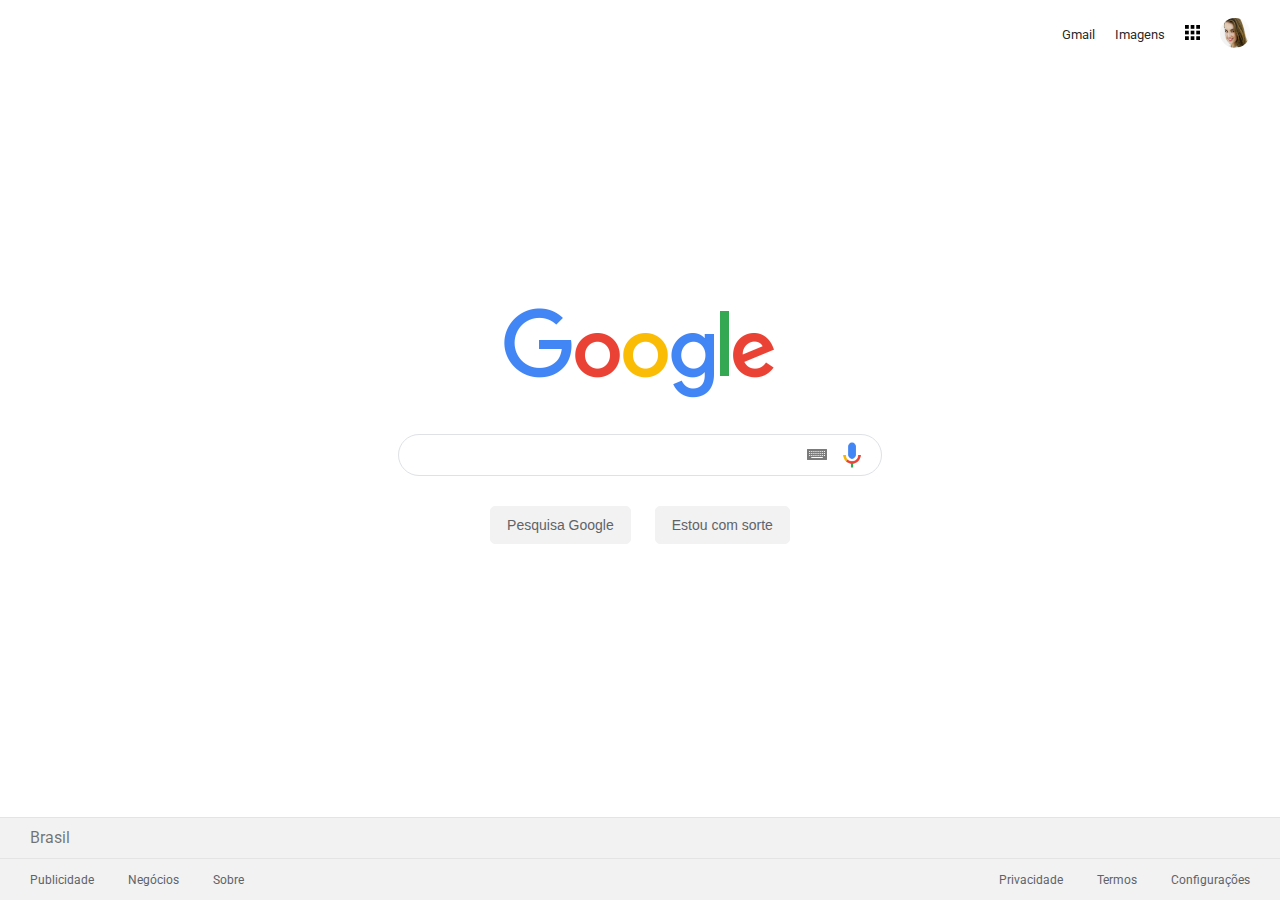
<file: exercicios/clone_do_google/index.html>
<!DOCTYPE html>
<html>
<head>
	<meta charset="utf-8">
	    <meta name="viewport" content="width=device-width,initial-scale=1.0">
    <title>Google Home Page</title>
    <link href="https://fonts.googleapis.com/css?family=Roboto" rel="stylesheet" />
    <link rel="stylesheet" href="style.css" />
</head>
<body>
<header>
	<div class="container_header">
		<a href="">Gmail</a>
	</div>
	<div class="container_header">
		<a href="">Imagens</a>
	</div>
	<div class="container_header">
		<a href="">
			<img src="images/menu.png"width="15" height="15">
		</a>
	</div>
	<div class="container_header">
		<a href="">
			<img id="logo" src="images/foto.jpg" width="30px" height="30px">
		</a>
	</div>
</header>

    <section>
        <div class="wrap">
            <div class="logo">
                <img src="images/logo.png" height="92" alt="">
            </div>
            <div class="input">
                <input type="text" />
                <div class="access">
                    <img src="images/keyboard.png" alt="" width="20" />
                    <img src="images/mic.png" alt="" height="30px" />
                </div>
            </div>
            <div class="btn">
                <button>Pesquisa Google</button>
                <button>Estou com sorte</button>
            </div>

        </div>
    </section>

    <footer>
        <div class="footer-header">
            <span>Brasil</span>
        </div>
        <div class="footer-settings">
            <span class="span-left">
                <a href="">Publicidade</a>
                <a href="">Negócios</a>
                <a href="">Sobre</a>
            </span>
            <span class="span-right">
                <a href="">Privacidade</a>
                <a href="">Termos</a>
                <a href="">Configurações</a>
            </span>
        </div>
    </footer>
</body>
</html>
</file>
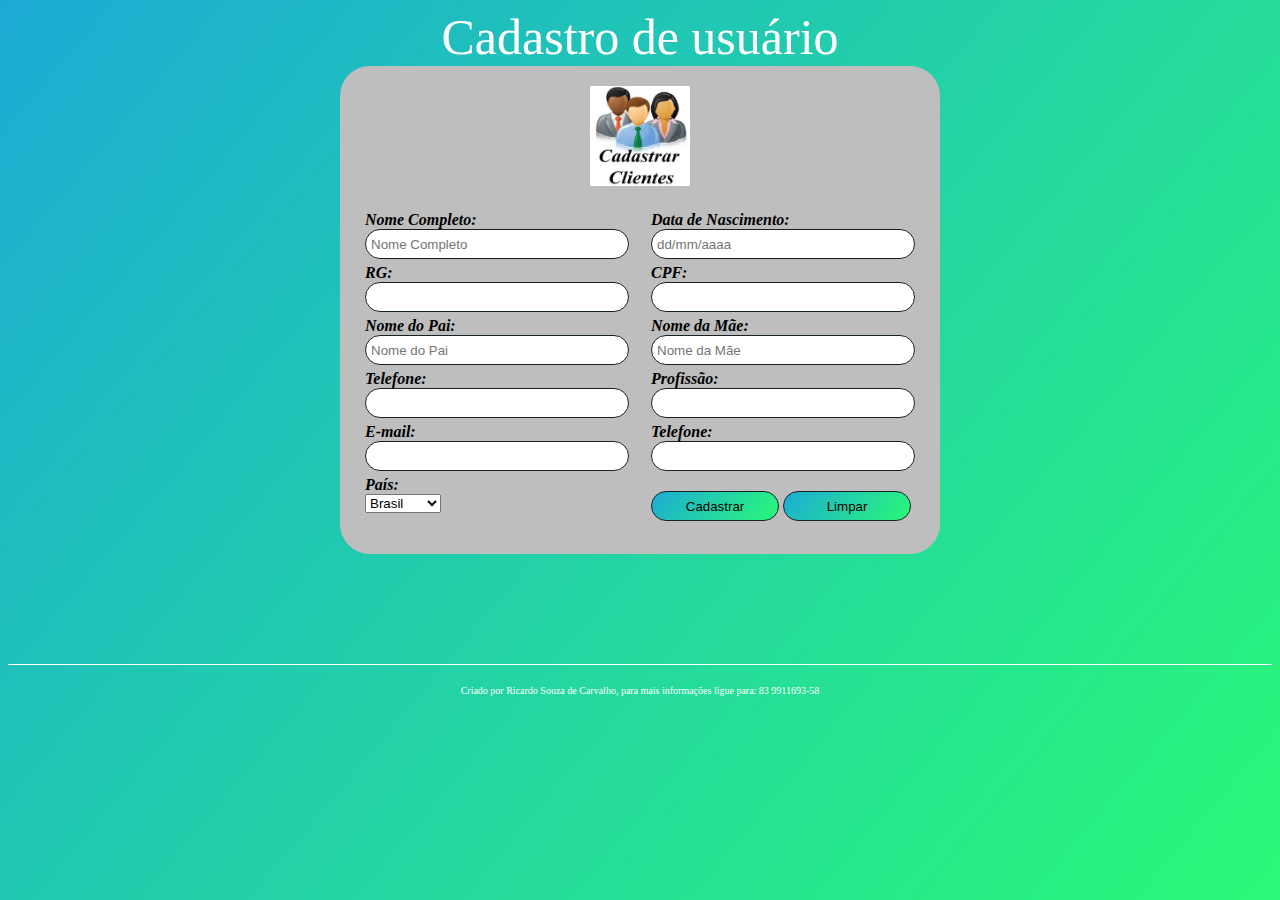
<file: exercicios/formulario_de_cadastro/index.html>
<!DOCTYPE>
<html>
<head>
	<meta charset="utf-8">
	<link rel="stylesheet" type="text/css" href="style.css">
	<title>Formulário de cadastro </title>
</head>
<body>
	<header>
		<div class="up">
			Cadastro de usuário
		</div>
	</header>
	<main>
		<div class="container">
			<div class="cadastro">
				<div id="logo">
					<img src="images/cadastro.jpg">
				</div>
				<div class="form-center">
					<div class= "form-1">
						<form>
							Nome Completo:<br>
							<input type="text" name="nome"placeholder="Nome Completo"><br>

							RG:<br>
							<input type="text" name="rg"><br>

							Nome do Pai:<br>
							<input type="text" name="nome_pai" placeholder="Nome do Pai"><br>

							Telefone:<br>
							<input type="text" name="telefone"><br>

							E-mail:<br>
							<input type="text" name="email"><br>

							País:<br>
							<select>
								<option>Brasil</option>
								<option>Canadá</option>
								<option>Bélgica</option>
								<option>Portugal</option>
								<option>Índia</option>
								<option>Paraguai</option>
							</select><br>
					</div>
					<div class="form-2">
							Data de Nascimento:<br>
							<input type="text" name="dt_nascimento" placeholder="dd/mm/aaaa"><br>
							
							CPF:<br>
							<input type="text" name="cpf"><br>

							Nome da Mãe:<br>
							<input type="text" name="nome_mae" placeholder="Nome da Mãe"><br>

							Profissão:
							<input type="text" name="profissão"><br>

							Telefone:<br>
							<input type="number" name="telefone"><br>

							<div class="botoes">
								<input id="input_bt1" type="submit" name="cadastrar" value="Cadastrar">
								<input id="input_bt2" type="Reset" value="Limpar">
							</div>
						</form>
					</div>
				</div>
			</div>
		<div>
	</main>
	</div>
</body>
	<footer>
		<div>
			<div class="rodape">
				<p>Criado por Ricardo Souza de Carvalho, para mais informações ligue para: 83 9911693-58</p>
			</div>
		</div>
	</footer>
</html>
</file>
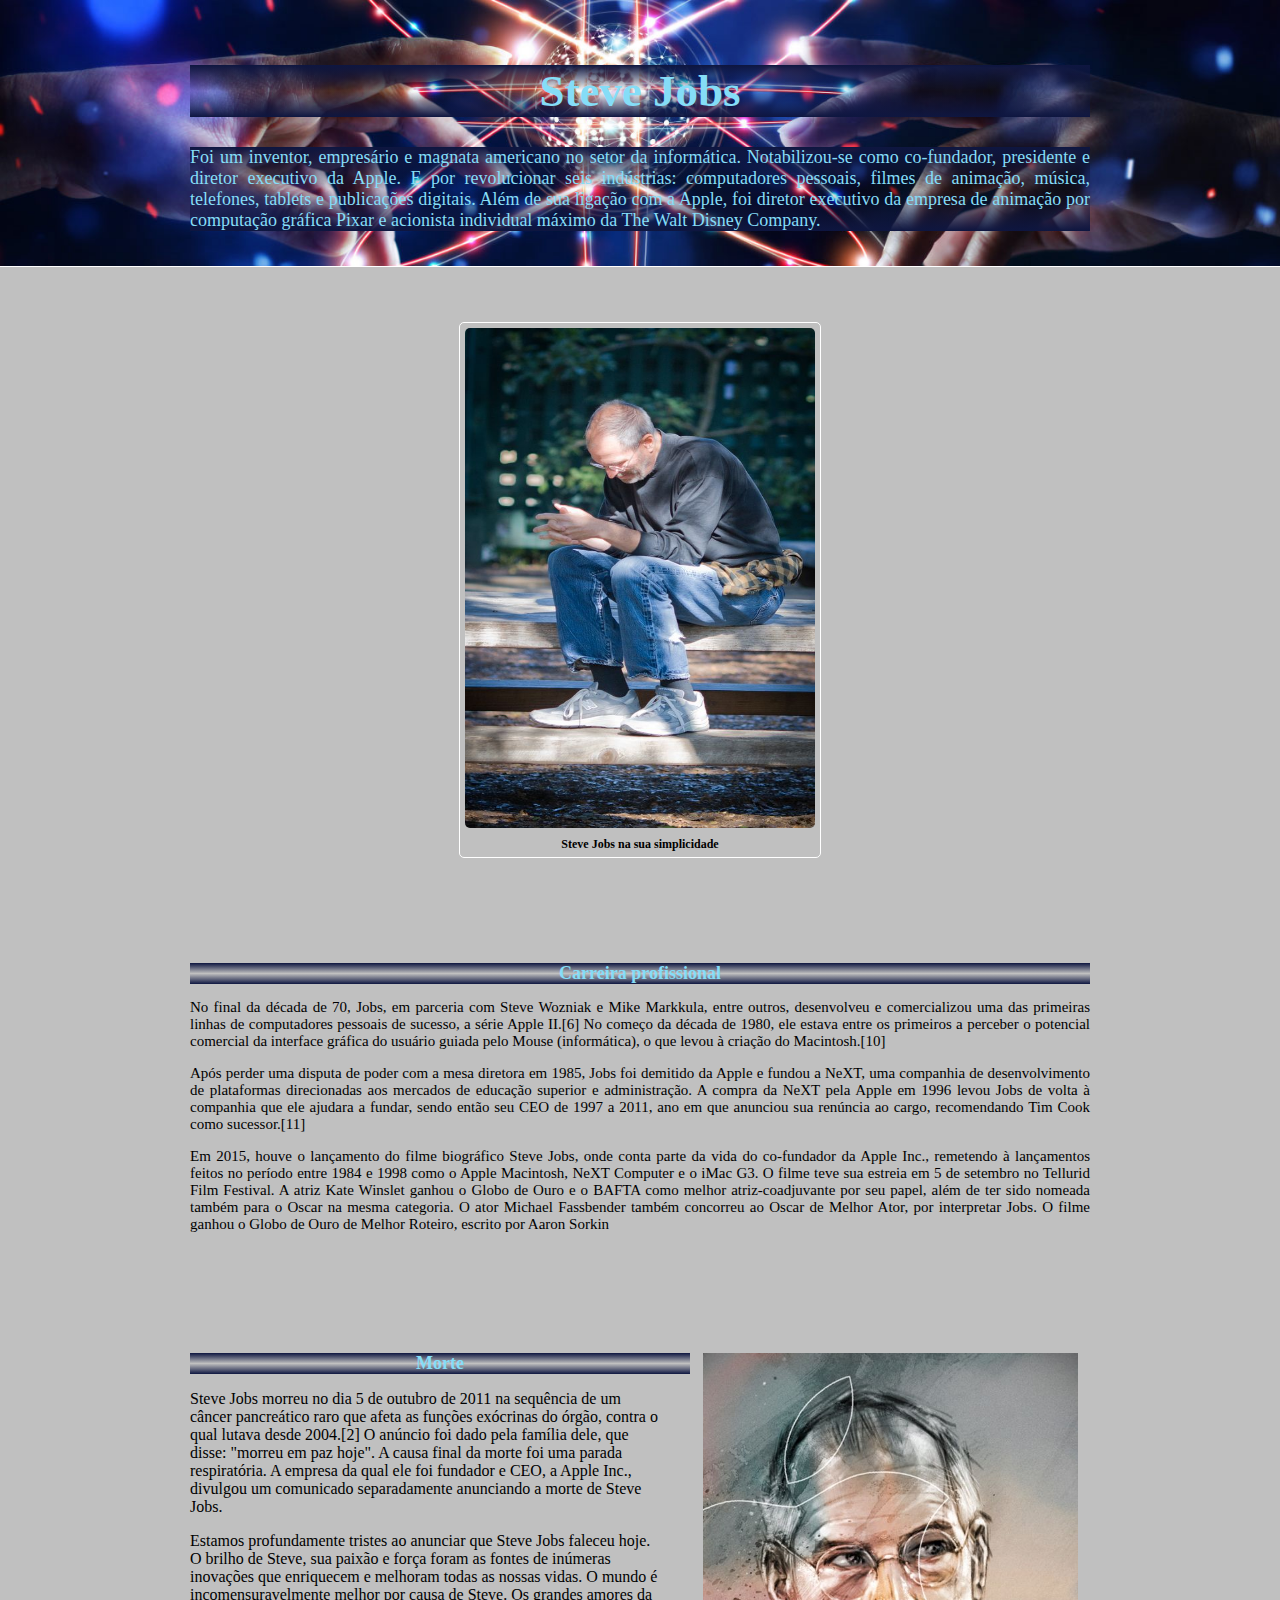
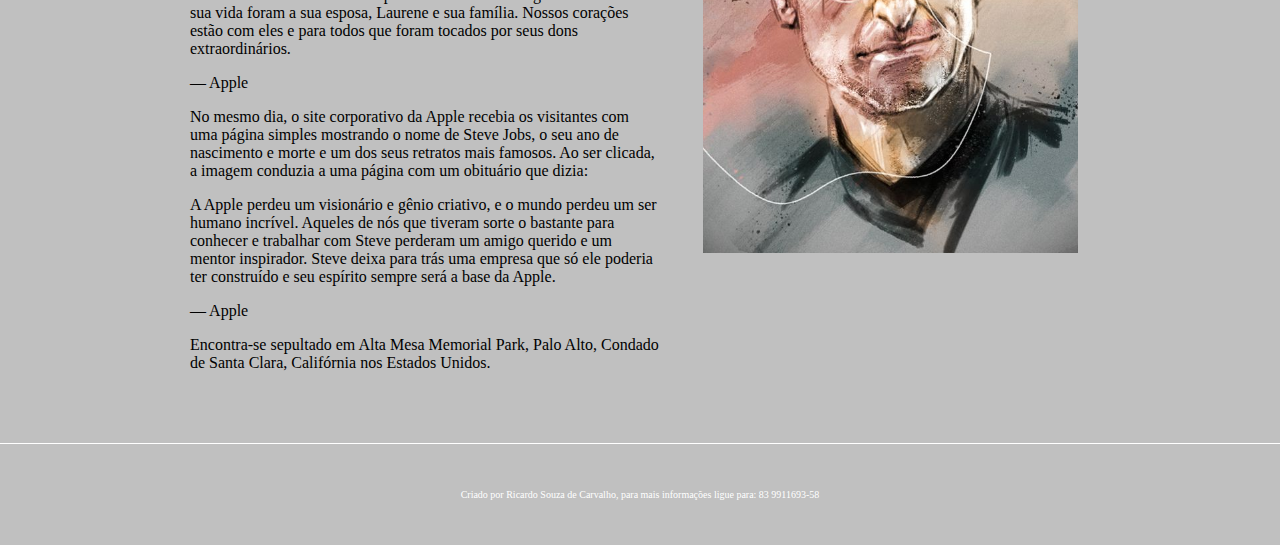
<file: exercicios/tributos_a_steve_jobs/index.html>
<!DOCTYPE html>
<html>
<head>
	<meta charset="utf-8">
	<title>Tributos à Steve Jobs</title>
	<link rel="stylesheet" type="text/css" href="style.css">
</head>
<body>
	<header id="background">
		<div class= "container">
			<h1>Steve Jobs</h1>
				<div id="degra"
					<h2>Foi um inventor, empresário e magnata americano no setor da informática. Notabilizou-se como co-fundador, presidente e diretor executivo da Apple. E por revolucionar seis indústrias: computadores pessoais, filmes de animação, música, telefones, tablets e publicações digitais. Além de sua ligação com a Apple, foi diretor executivo da empresa de animação por computação gráfica Pixar e acionista individual máximo da The Walt Disney Company.</h2>
				</div>
		</div>
	</header>
	<section>
		<div class="container">
			<div class="first-content">
				<div class="content">
					<picture>
						<img src="images/jobs.jpg" border="0" width="350" height="500">
						<div class="legenda-img">Steve Jobs na sua simplicidade</div>
					</picture>
				</div>
			</div>
		</div>
	</section>
	<section>
		<div class="container">
			<article>
				<div class="content">
					<h2>Carreira profissional</h2>
						<p>No final da década de 70, Jobs, em parceria com Steve Wozniak e Mike Markkula, entre outros, desenvolveu e comercializou uma das primeiras linhas de computadores pessoais de sucesso, a série Apple II.[6] No começo da década de 1980, ele estava entre os primeiros a perceber o potencial comercial da interface gráfica do usuário guiada pelo Mouse (informática), o que levou à criação do Macintosh.[10]</p>
						<p>Após perder uma disputa de poder com a mesa diretora em 1985, Jobs foi demitido da Apple e fundou a NeXT, uma companhia de desenvolvimento de plataformas direcionadas aos mercados de educação superior e administração. A compra da NeXT pela Apple em 1996 levou Jobs de volta à companhia que ele ajudara a fundar, sendo então seu CEO de 1997 a 2011, ano em que anunciou sua renúncia ao cargo, recomendando Tim Cook como sucessor.[11]</p>
						<p>	Em 2015, houve o lançamento do filme biográfico Steve Jobs, onde conta parte da vida do co-fundador da Apple Inc., remetendo à lançamentos feitos no período entre 1984 e 1998 como o Apple Macintosh, NeXT Computer e o iMac G3. O filme teve sua estreia em 5 de setembro no Tellurid Film Festival. A atriz Kate Winslet ganhou o Globo de Ouro e o BAFTA como melhor atriz-coadjuvante por seu papel, além de ter sido nomeada também para o Oscar na mesma categoria. O ator Michael Fassbender também concorreu ao Oscar de Melhor Ator, por interpretar Jobs. O filme ganhou o Globo de Ouro de Melhor Roteiro, escrito por Aaron Sorkin</p>
				</div>
			</article>
		</div>
	</section>
	<section>
		<div class="container">
			<article>
				<div class="final-content">
					<div>
						<h2>Morte</h2>
						<p>Steve Jobs morreu no dia 5 de outubro de 2011 na sequência de um câncer pancreático raro que afeta as funções exócrinas do órgão, contra o qual lutava desde 2004.[2] O anúncio foi dado pela família dele, que disse: "morreu em paz hoje". A causa final da morte foi uma parada respiratória. A empresa da qual ele foi fundador e CEO, a Apple Inc., divulgou um comunicado separadamente anunciando a morte de Steve Jobs.</p>

						<p>Estamos profundamente tristes ao anunciar que Steve Jobs faleceu hoje.
						O brilho de Steve, sua paixão e força foram as fontes de inúmeras inovações que enriquecem e melhoram todas as nossas vidas. O mundo é incomensuravelmente melhor por causa de Steve. Os grandes amores da sua vida foram a sua esposa, Laurene e sua família. Nossos corações estão com eles e para todos que foram tocados por seus dons extraordinários.</p>

						<p>— Apple</p>

						<p>No mesmo dia, o site corporativo da Apple recebia os visitantes com uma página simples mostrando o nome de Steve Jobs, o seu ano de nascimento e morte e um dos seus retratos mais famosos. Ao ser clicada, a imagem conduzia a uma página com um obituário que dizia:</p>

						<p>A Apple perdeu um visionário e gênio criativo, e o mundo perdeu um ser humano incrível. Aqueles de nós que tiveram sorte o bastante para conhecer e trabalhar com Steve perderam um amigo querido e um mentor inspirador. Steve deixa para trás uma empresa que só ele poderia ter construído e seu espírito sempre será a base da Apple.</p>

						<p>— Apple</p>

						<p>Encontra-se sepultado em Alta Mesa Memorial Park, Palo Alto, Condado de Santa Clara, Califórnia nos Estados Unidos.</p>
						</p>
					</div>
					<div>
						<img src="images/jobs-caricatura.jpg" width="400" height="500">
					</div>
				</div>
			</article>
		</div>
	</section>
	<footer>
		<div class="container">
			<div class="rodape">
				<p>Criado por Ricardo Souza de Carvalho, para mais informações ligue para: 83 9911693-58</p>
			</div>
		</div>
	</footer>
</body>
</html>
</file>
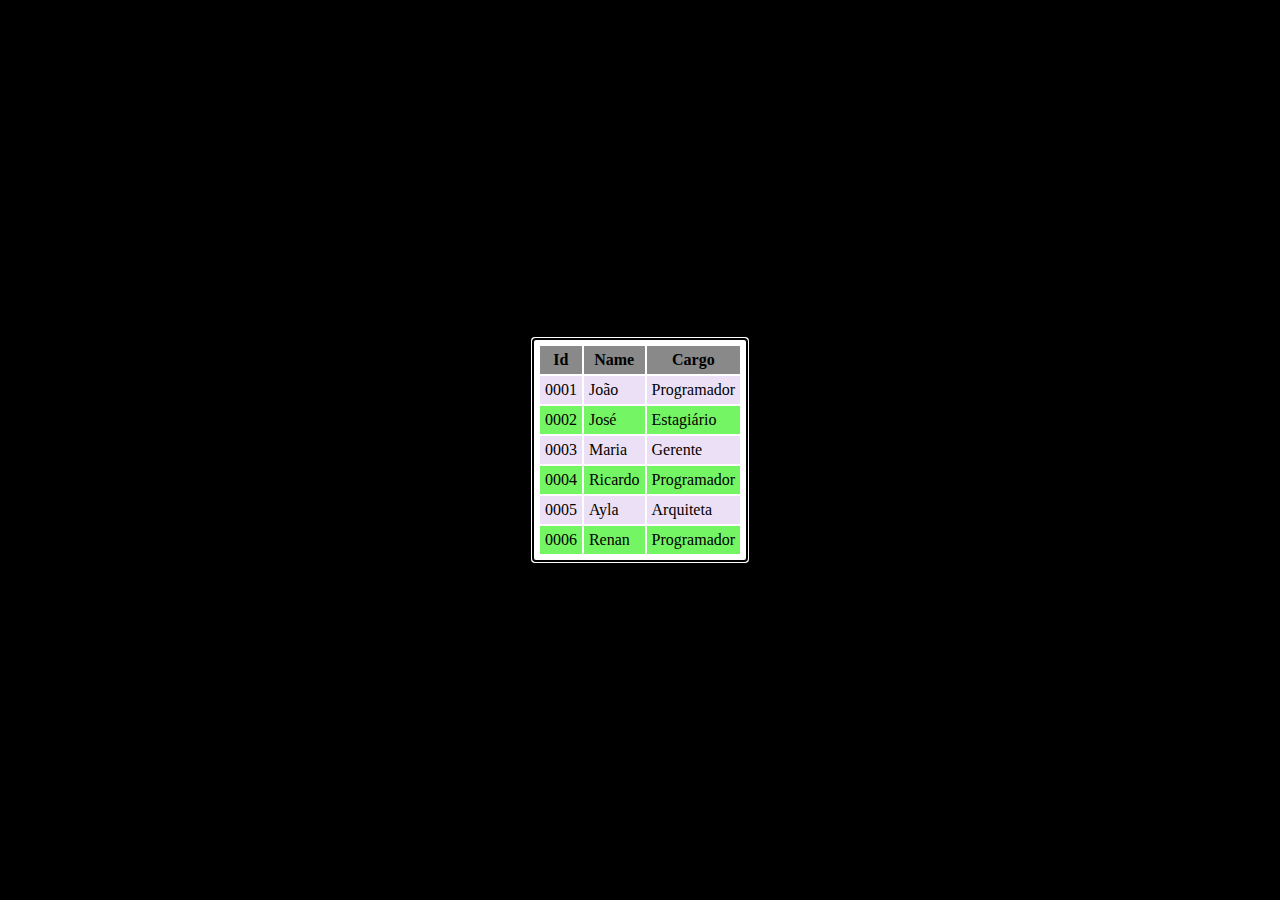
<file: GitHub_Ricardo/exercicios/tabela zebra/index.html>
<!DOCTYPE>
<html>
<head>
	<meta charset="utf-8">
	<title>Tabela Zebrada</title>
	<link rel="stylesheet" type="text/css" href="style.css">
</head>
<body>
	<table>
		<thead>
			<th>Id</th>
			<th>Name</th>
			<th>Cargo</th>
		</thead>	
		<body>
			<tr>
				<td>0001</td>
				<td>João</td>
				<td>Programador</td>
			</tr>
			<tr>
				<td>0002</td>
				<td>José</td>
				<td>Estagiário</td>
			</tr>
			<tr>
				<td>0003</td>
				<td>Maria</td>
				<td>Gerente</td>
			</tr>
			<tr>
				<td>0004</td>
				<td>Ricardo</td>
				<td>Programador</td>
			</tr>
			<tr>
				<td>0005</td>
				<td>Ayla</td>
				<td>Arquiteta</td>
			</tr>
			<tr>
				<td>0006</td>
				<td>Renan</td>
				<td>Programador</td>
			</tr>
		</body>	
	</table>
</body>
</html>
</file>
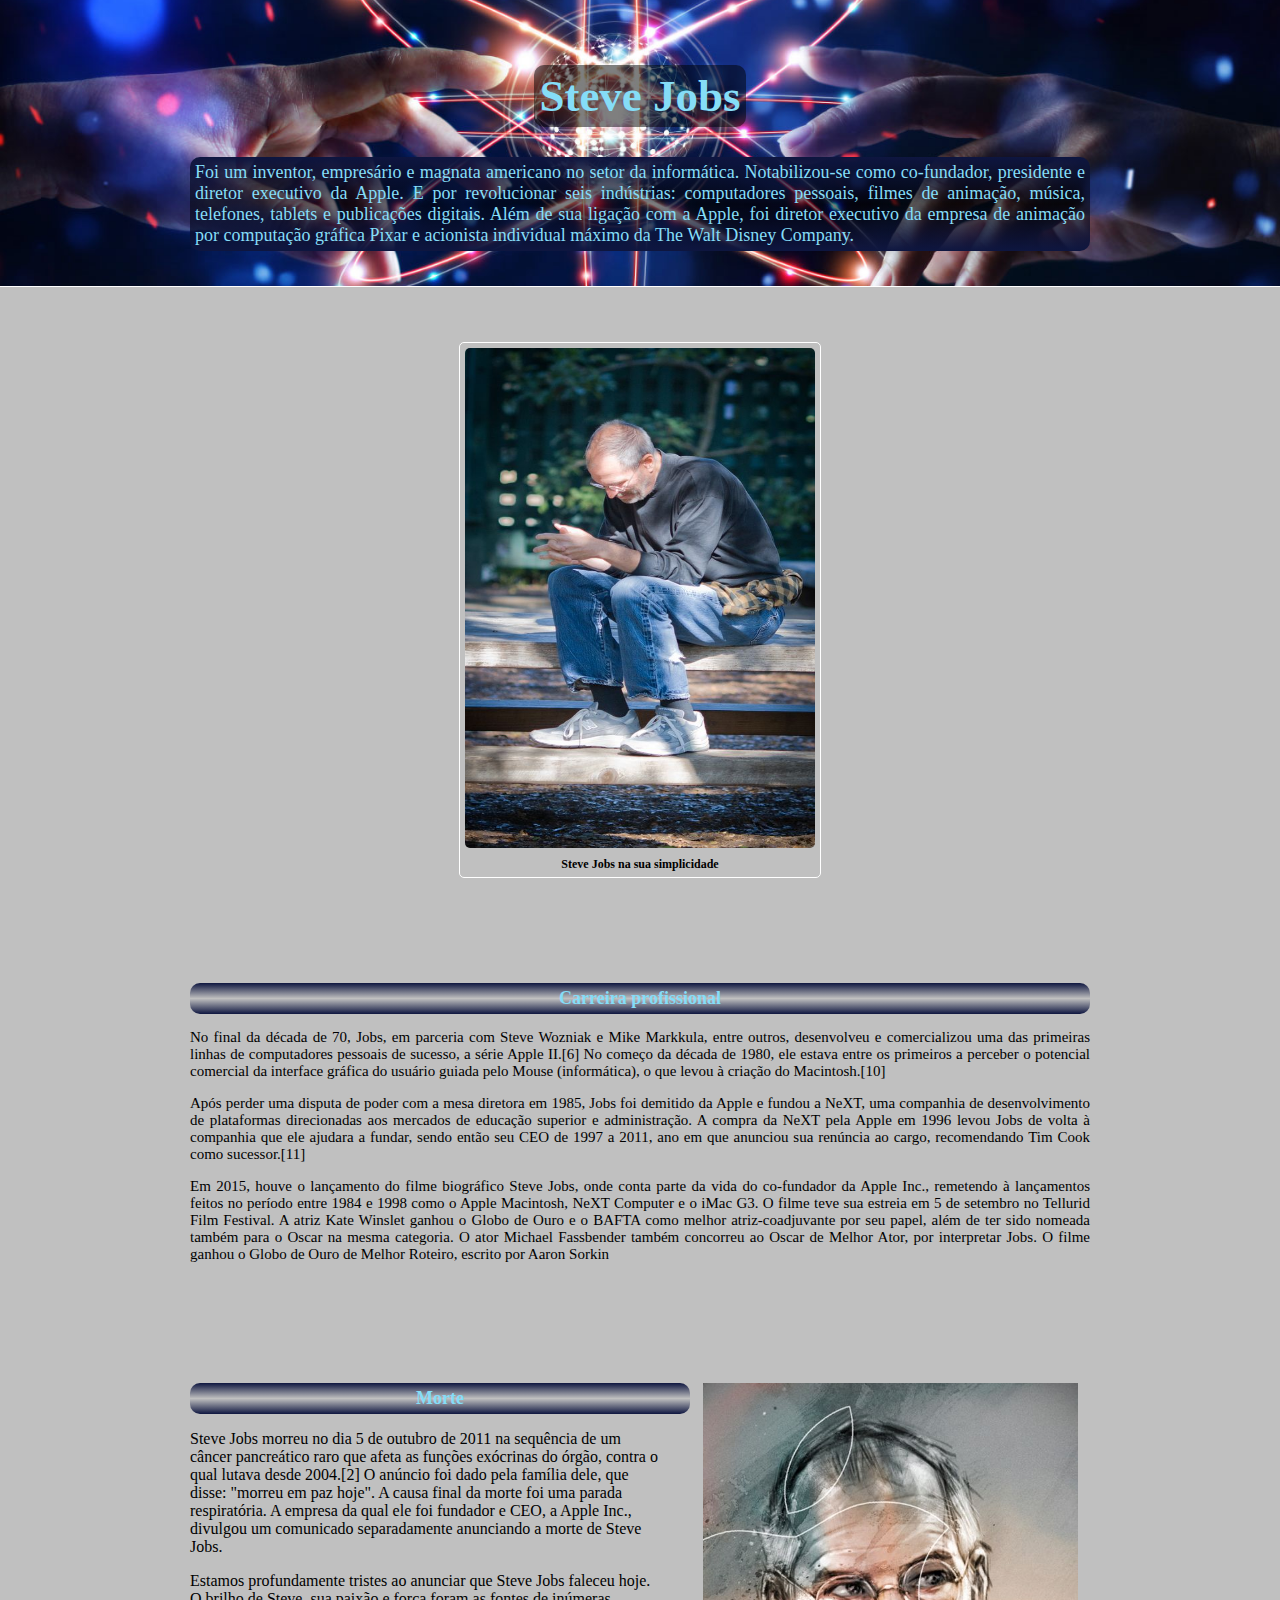
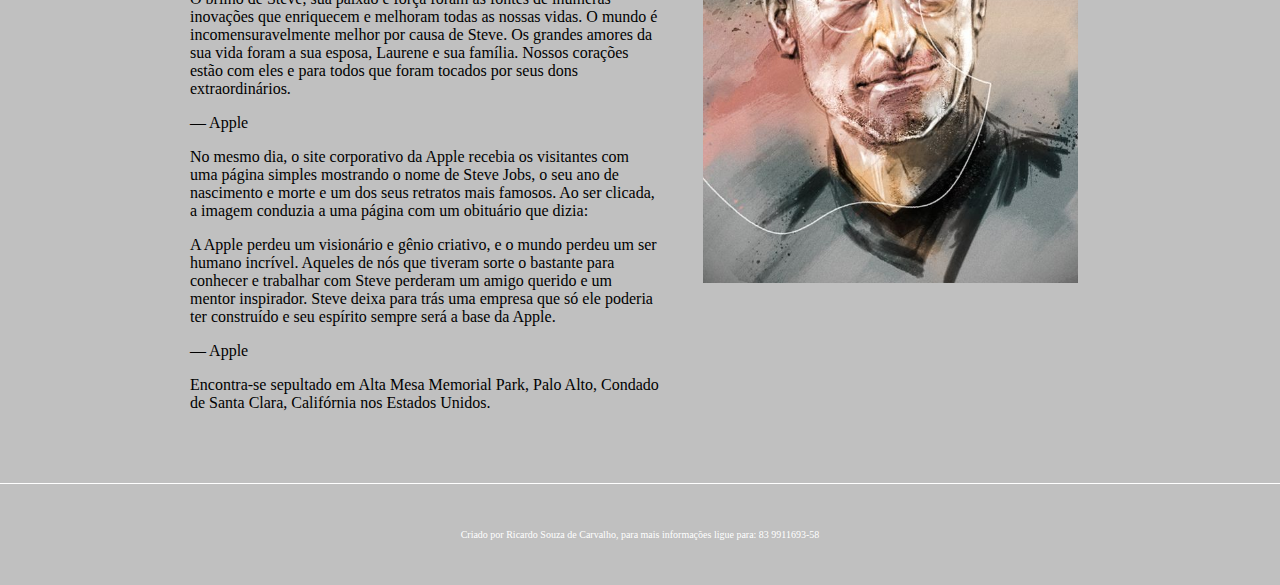
<file: GitHub_Ricardo/exercicios/tributos_a_steve_jobs/index.html>
<!DOCTYPE html>
<html>
<head>
	<meta charset="utf-8">
	<title>Tributos à Steve Jobs</title>
	<link rel="stylesheet" type="text/css" href="style.css">
</head>
<body>
	<header id="background">
		<div class= "container">
			<div id="titulo"><h1>Steve Jobs</h1></div>
				<div id="degra"
					<h2>Foi um inventor, empresário e magnata americano no setor da informática. Notabilizou-se como co-fundador, presidente e diretor executivo da Apple. E por revolucionar seis indústrias: computadores pessoais, filmes de animação, música, telefones, tablets e publicações digitais. Além de sua ligação com a Apple, foi diretor executivo da empresa de animação por computação gráfica Pixar e acionista individual máximo da The Walt Disney Company.</h2>
				</div>
		</div>
	</header>
	<section>
		<div class="container">
			<div class="first-content">
				<div class="content">
					<picture>
						<img src="images/jobs.jpg" border="0" width="350" height="500">
						<div class="legenda-img">Steve Jobs na sua simplicidade</div>
					</picture>
				</div>
			</div>
		</div>
	</section>
	<section>
		<div class="container">
			<article>
				<div class="content">
					<h2>Carreira profissional</h2>
						<p>No final da década de 70, Jobs, em parceria com Steve Wozniak e Mike Markkula, entre outros, desenvolveu e comercializou uma das primeiras linhas de computadores pessoais de sucesso, a série Apple II.[6] No começo da década de 1980, ele estava entre os primeiros a perceber o potencial comercial da interface gráfica do usuário guiada pelo Mouse (informática), o que levou à criação do Macintosh.[10]</p>
						<p>Após perder uma disputa de poder com a mesa diretora em 1985, Jobs foi demitido da Apple e fundou a NeXT, uma companhia de desenvolvimento de plataformas direcionadas aos mercados de educação superior e administração. A compra da NeXT pela Apple em 1996 levou Jobs de volta à companhia que ele ajudara a fundar, sendo então seu CEO de 1997 a 2011, ano em que anunciou sua renúncia ao cargo, recomendando Tim Cook como sucessor.[11]</p>
						<p>	Em 2015, houve o lançamento do filme biográfico Steve Jobs, onde conta parte da vida do co-fundador da Apple Inc., remetendo à lançamentos feitos no período entre 1984 e 1998 como o Apple Macintosh, NeXT Computer e o iMac G3. O filme teve sua estreia em 5 de setembro no Tellurid Film Festival. A atriz Kate Winslet ganhou o Globo de Ouro e o BAFTA como melhor atriz-coadjuvante por seu papel, além de ter sido nomeada também para o Oscar na mesma categoria. O ator Michael Fassbender também concorreu ao Oscar de Melhor Ator, por interpretar Jobs. O filme ganhou o Globo de Ouro de Melhor Roteiro, escrito por Aaron Sorkin</p>
				</div>
			</article>
		</div>
	</section>
	<section>
		<div class="container">
			<article>
				<div class="final-content">
					<div>
						<h2>Morte</h2>
						<p>Steve Jobs morreu no dia 5 de outubro de 2011 na sequência de um câncer pancreático raro que afeta as funções exócrinas do órgão, contra o qual lutava desde 2004.[2] O anúncio foi dado pela família dele, que disse: "morreu em paz hoje". A causa final da morte foi uma parada respiratória. A empresa da qual ele foi fundador e CEO, a Apple Inc., divulgou um comunicado separadamente anunciando a morte de Steve Jobs.</p>

						<p>Estamos profundamente tristes ao anunciar que Steve Jobs faleceu hoje.
						O brilho de Steve, sua paixão e força foram as fontes de inúmeras inovações que enriquecem e melhoram todas as nossas vidas. O mundo é incomensuravelmente melhor por causa de Steve. Os grandes amores da sua vida foram a sua esposa, Laurene e sua família. Nossos corações estão com eles e para todos que foram tocados por seus dons extraordinários.</p>

						<p>— Apple</p>

						<p>No mesmo dia, o site corporativo da Apple recebia os visitantes com uma página simples mostrando o nome de Steve Jobs, o seu ano de nascimento e morte e um dos seus retratos mais famosos. Ao ser clicada, a imagem conduzia a uma página com um obituário que dizia:</p>

						<p>A Apple perdeu um visionário e gênio criativo, e o mundo perdeu um ser humano incrível. Aqueles de nós que tiveram sorte o bastante para conhecer e trabalhar com Steve perderam um amigo querido e um mentor inspirador. Steve deixa para trás uma empresa que só ele poderia ter construído e seu espírito sempre será a base da Apple.</p>

						<p>— Apple</p>

						<p>Encontra-se sepultado em Alta Mesa Memorial Park, Palo Alto, Condado de Santa Clara, Califórnia nos Estados Unidos.</p>
						</p>
					</div>
					<div>
						<img src="images/jobs-caricatura.jpg" width="400" height="500">
					</div>
				</div>
			</article>
		</div>
	</section>
	<footer>
		<div class="container">
			<div class="rodape">
				<p>Criado por Ricardo Souza de Carvalho, para mais informações ligue para: 83 9911693-58</p>
			</div>
		</div>
	</footer>
</body>
</html>
</file>
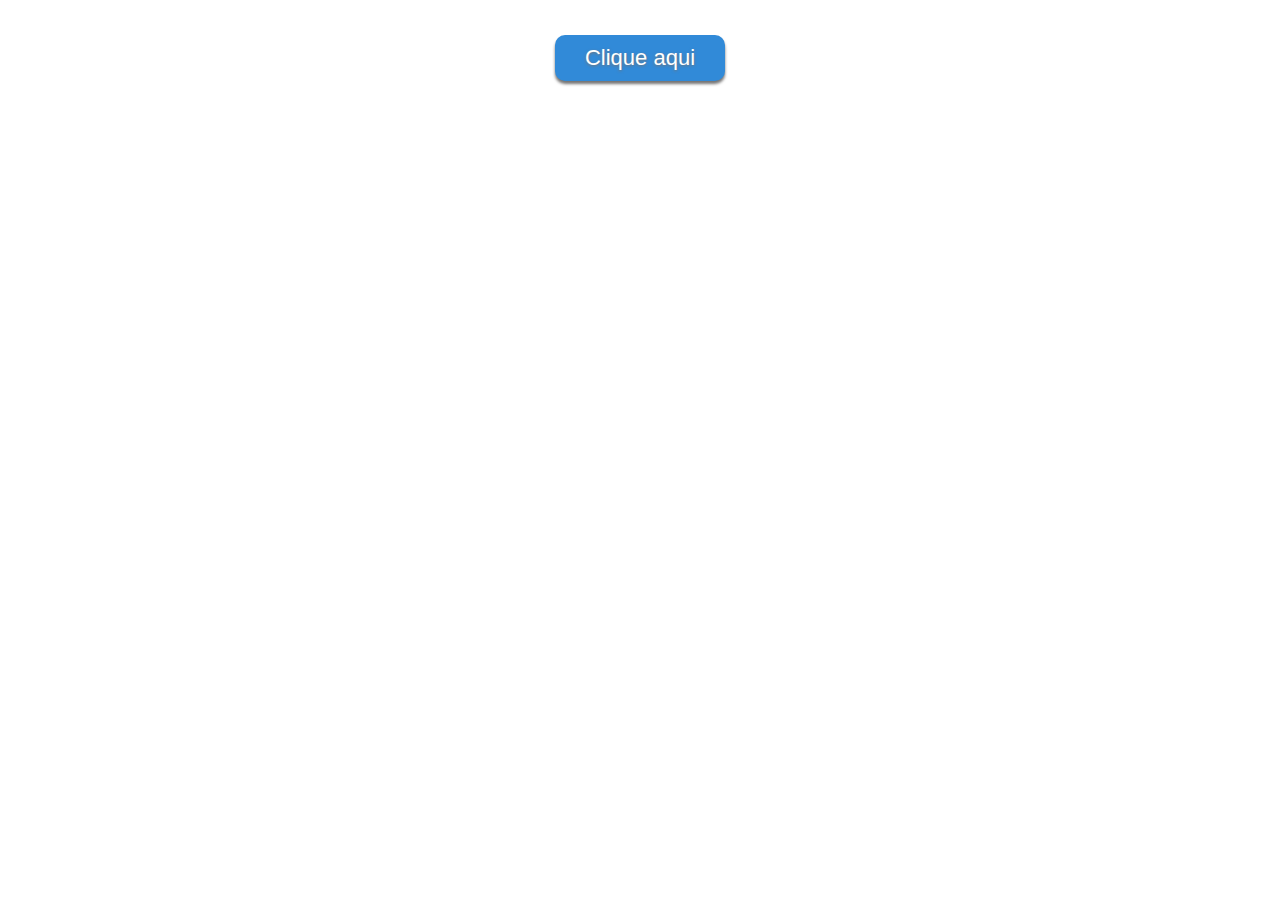
<file: GitHub_Ricardo/HTML 5 e CSS 3/exercicios/Primeiro_botao/index.html>
<!DOCTYPE html>
<html>
<head>
	<meta charset="utf-8">
	<title>Primeiro botão no git</title>
	<link rel="stylesheet" type="text/css" href="style.css">
</head>
<body>
	<a href="" class="botao">Clique aqui</a>
</body>
</html>
</file>
<file: exercicios/clone_do_google/style.css>
body {
	font-family: 'Roboto', sans-serif;
    margin: 0;
    padding: 0;
    box-sizing: border-box;
    height: 100vh;
    width: 100%; 
    display:flex;;
    flex-direction: column
}

.container_header {
   padding-left: 10px;
   padding-right: 10px;
}
a {
    text-decoration: none;  
}
header a {
    color: rgba(0,0,0,0.87);
}
header {
    display: flex;
    height: 60px;
    justify-content: flex-end;
    padding-top: 4px;
    padding-right: 20px;
    align-items: center;
    font-size: 13px;
}
#logo {
    width:30px;
    border-radius: 50%;
}
section {
    display: flex;
    justify-content: center;
    align-items: center;
    align-content: center;
    text-align: center;
    flex:1;
}
.wrap {
    display: flex;
    flex-direction: column;
}
.wrap .logo {
    margin-bottom:30px;
}

.input {
    border: 1px solid #dfe1e5;
    border-radius: 50px;
    display: flex;
    width: 482px;
    height: 40px;
    line-height: 40px;
    background-color: #fff;
    font-size: 15px;
}
.input:hover {
    box-shadow:0 0 20px rgba(0,0,0,0.3);
    border-radius: 50px;
    transition:all 0.4s ease;
}
input {
    border: none;
    margin-left: 20px;
    outline: 0;
    border-radius: 50px;
    font-size: 15px;
    width: 380px;
}
.access {
    flex:1;
    display: flex;
    justify-content: center;
    align-items:center;
}
.access img {
    margin-right:10px;
    cursor:pointer;
}
.btn button {
    background-color: #f2f2f2;
    border:1px solid #f2f2f2;
    padding: 10px 16px 10px 16px;
    margin: 30px 10px; 
    font-size: 14px;
    border-radius: 5px;
    color:#5F6368;
    cursor:pointer;
}
.btn button:hover {
    border:1px solid #dadada;
    box-shadow: 0px 1px 0px #CCC;
    color:#000;
}

footer {
    display: flex;
    flex-direction: column;
    color: rgba(0,0,0,.54);
    background: #f2f2f2;
}
.footer-header {
    border-top: 1px solid #e4e4e4;
    line-height: 40px;
    min-width: 980px;
    
}
.footer-header span {
    margin-left: 30px;

}
.footer-settings {
    border-top: 1px solid #e4e4e4;
    line-height: 40px; 
  
}
span a{
    color: #5F6368;
    font-size: 12px;;
}
span a:hover {
    text-decoration: underline;
}
.span-left {
    float: left;
}
.span-left a,
.span-right a {
    margin-left: 30px;

}
.span-right {
    float: right;
    margin-right: 30px;

}
</file>
<file: exercicios/formulario_de_cadastro/style.css>
body {
	background:#03CDE3;
	background: linear-gradient(-50deg, #2af977,#1cabd5)
}
.up {
	display: flex;
	font-size: 50px;
	color: #FFFFFF;
	justify-content: center;
	align-content: center;
}
@media (max-width: 450px) {
	.up {
		font-size: 30px;
	}
	.form-center {
		flex-direction: column;
	}
	.form-center .form-1 {
	width: 78%;
	} 
	.form-center .form-2 {
		width: 78%;
	}
	.botoes {
		flex-direction: column;
	}
	.botoes #input_bt1 {
		width: 100px;
	}
	.botoes #input_bt2 {
		width: 100px;
	}
}
.container {
	display: flex;
	justify-content: center;
	width: 100%;
	max-width: 800px ;
}
main {
	display: flex;
	justify-content: center;
}
.cadastro {
	background-color: #BEBEBE;
	width: 70%;
	border-radius: 30px;
	padding: 20px;
}
#logo {
	display: flex;
	justify-content: center;
	align-content: center;
	width: auto;
	height: 100px;
	padding-bottom: 20px;
}
.form-center {
	display: flex;
	justify-content: space-between;
	font-weight: bold;
	font-style: italic;
	padding: 5px;
}
.form-1, .form-2{
	width: 48%;
} 
.form-center input {
	width: 100%;
	border-radius: 30px;
	border: 1px  solid #162324;
	margin-bottom: 5px;
	height: 30px;
	padding: 5px;
}
.botoes input{
	width: 48.5%;
	background: linear-gradient(-50deg, #2af977,#1cabd5);
	margin-top: 15px;
}
footer {
	display: flex;
	justify-content: center;
	margin-top: 110px;
	border-top: 1px solid #fff;
}
.rodape {
	display: flex;
	margin: 10px;
	text-align: center;
	color: #fff;
	font-size:10px;
}
.rodape a {
	text-decoration: none;
	padding-left: 2px;
	color: #fff;
	font-weight: bold;
}
</file>
<file: exercicios/tributos_a_steve_jobs/style.css>
body {
	margin: 0;
	padding: 0;
	background-color: #8888;
	font-size: black italic ;
}
header {
	display: flex;
	justify-content: center;
	background-color: #8888;
	color: #black;
	border-bottom: 1px solid #fff;
}
section	{
	display: flex;
	justify-content: center;
	margin-top: 20px;
}
.container {
	width: 900px;
	display: flex;
	flex-direction: column;
	padding: 35px;
}
#degra, h1, h2 {
	display: flex;
	text-align: center;
	text-align: justify;
	justify-content: center;
	font-size: 18px;
	color: #85ddf7;
	background-image: linear-gradient(#0e1640, transparent, #0e1640);
}
h1 {
	font-size: 45px;
}
#background {
	background-image: url('images/ciencia.jpg');
	background-size: cover;
	background-position: center;
}
.first-content {
	width: 360px;
	height: auto;
	border:0.5px solid #fff;
	border-radius: 5px;	
	display: flex;
	margin: auto;
	color: #fff;
}
.first-content img {
	margin: 5px;
	border-radius: 5px;
}
.legenda-img {
	font-size: 12px;
	text-align: center;
	padding-bottom: 5px;
	font-weight: bold;
	color: black;
}
.content {
	color: black;
}
.content p {
	font-size: 15px;
	text-align: justify;
}
.final-content {
	display: flex;
	justify-content: space-between;
	color: black;
}
.final-content p {
	padding-right: 30px;

}
.final-content img {
	margin-top: 15px;
	border-radius: 5px;
	object-fit: contain;
}
@media (max-width: 580px) {
	.final-content {
		display: contents;
	}
}
footer {
	display: flex;
	justify-content: center;
	margin-top: 20px;
	border-top: 1px solid #fff;
}
.rodape {
	display: flex;
	margin: auto;
	text-align: center;
	color: #fff;
	font-size:10px;
}
.rodape a {
	text-decoration: none;
	padding-left: 2px;
	color: #fff;
	font-weight: bold;
}
</file>
<file: GitHub_Ricardo/exercicios/tabela zebra/style.css>
body {
	background: black;
	margin: 0;
    height: 100vh;
    width: 100%;
    display:flex;
}
table {
	background: white;
	margin: auto;
	outline: auto;
	padding: 5px;
}
th {
	background: #898989;
	padding: 5px;
}
td {
	padding: 5px;
}
tr:nth-child(even) {
	background: #74F563;
}
tr:nth-child(odd) {
	background: #ECE0F7;
}
</file>
<file: GitHub_Ricardo/exercicios/tributos_a_steve_jobs/style.css>
body {
	margin: 0;
	padding: 0;
	background-color: #8888;
	font-size: black italic ;
}
header {
	display: flex;
	justify-content: center;
	background-color: #8888;
	color: #black;
	border-bottom: 1px solid #fff;
}
section	{
	display: flex;
	justify-content: center;
	margin-top: 20px;
}
.container {
	width: 900px;
	display: flex;
	flex-direction: column;
	padding: 35px;
}
#degra, h2 {
	display: flex;
	text-align: center;
	text-align: justify;
	justify-content: center;
	font-size: 18px;
	color: #85ddf7;
	background-image: linear-gradient(#0e1640, transparent, #0e1640);
	border-radius: 10px;
	padding: 5px;
}
#titulo {
	display: flex;
	justify-content: center;
	color: #85ddf7;
}
h1 {
	background-color: rgba(0, 0, 0, 0.5);
	left: 0;
	right: 0;
	top: 0;
	bottom: 0;
	border-radius: 10px;
	padding: 5px;
}
#degra {
	background-color: rgba(0, 0, 0, 0.5);
	left: 0;
	right: 0;
	top: 0;
	bottom: 0;
}
h1 {
	font-size: 45px;
}
#background {
	background-image: url('images/ciencia.jpg');
	background-size: cover;
	background-position: center;
}

.first-content {
	width: 360px;
	height: auto;
	border:0.5px solid #fff;
	border-radius: 5px;	
	display: flex;
	margin: auto;
	color: #fff;
}
.first-content img {
	margin: 5px;
	border-radius: 5px;
}
.legenda-img {
	font-size: 12px;
	text-align: center;
	padding-bottom: 5px;
	font-weight: bold;
	color: black;
}
.content {
	color: black;
}
.content p {
	font-size: 15px;
	text-align: justify;
}
.final-content {
	display: flex;
	justify-content: space-between;
	color: black;
}
.final-content p {
	padding-right: 30px;

}
.final-content img {
	margin-top: 15px;
	border-radius: 5px;
	object-fit: contain;
}
@media (max-width: 580px) {
	.final-content {
		display: contents;
	}
}
footer {
	display: flex;
	justify-content: center;
	margin-top: 20px;
	border-top: 1px solid #fff;
}
.rodape {
	display: flex;
	margin: auto;
	text-align: center;
	color: #fff;
	font-size:10px;
}
.rodape a {
	text-decoration: none;
	padding-left: 2px;
	color: #fff;
	font-weight: bold;
}
</file>
<file: GitHub_Ricardo/HTML 5 e CSS 3/exercicios/Primeiro_botao/style.css>
body {
	margin: 0;
	padding: 0;
	display: flex;
}
.botao {
display: block;
width: 150px;
margin: auto;
margin-top: 35px;
padding: 10px;
border-radius: 10px;
text-shadow: 0px 1px 3px rgb(117, 116, 116);
box-shadow: 0px 3px 3px rgb(117, 116, 116);
font-size: 22px;
font-weight: normal;
font-family: Arial, Helvetica, sans-serif;
text-align: center;
background-color: #318ad8;
color: #fff;
text-decoration: none;
}

.botao:hover {
background-color: #12a0e7;
</file>
